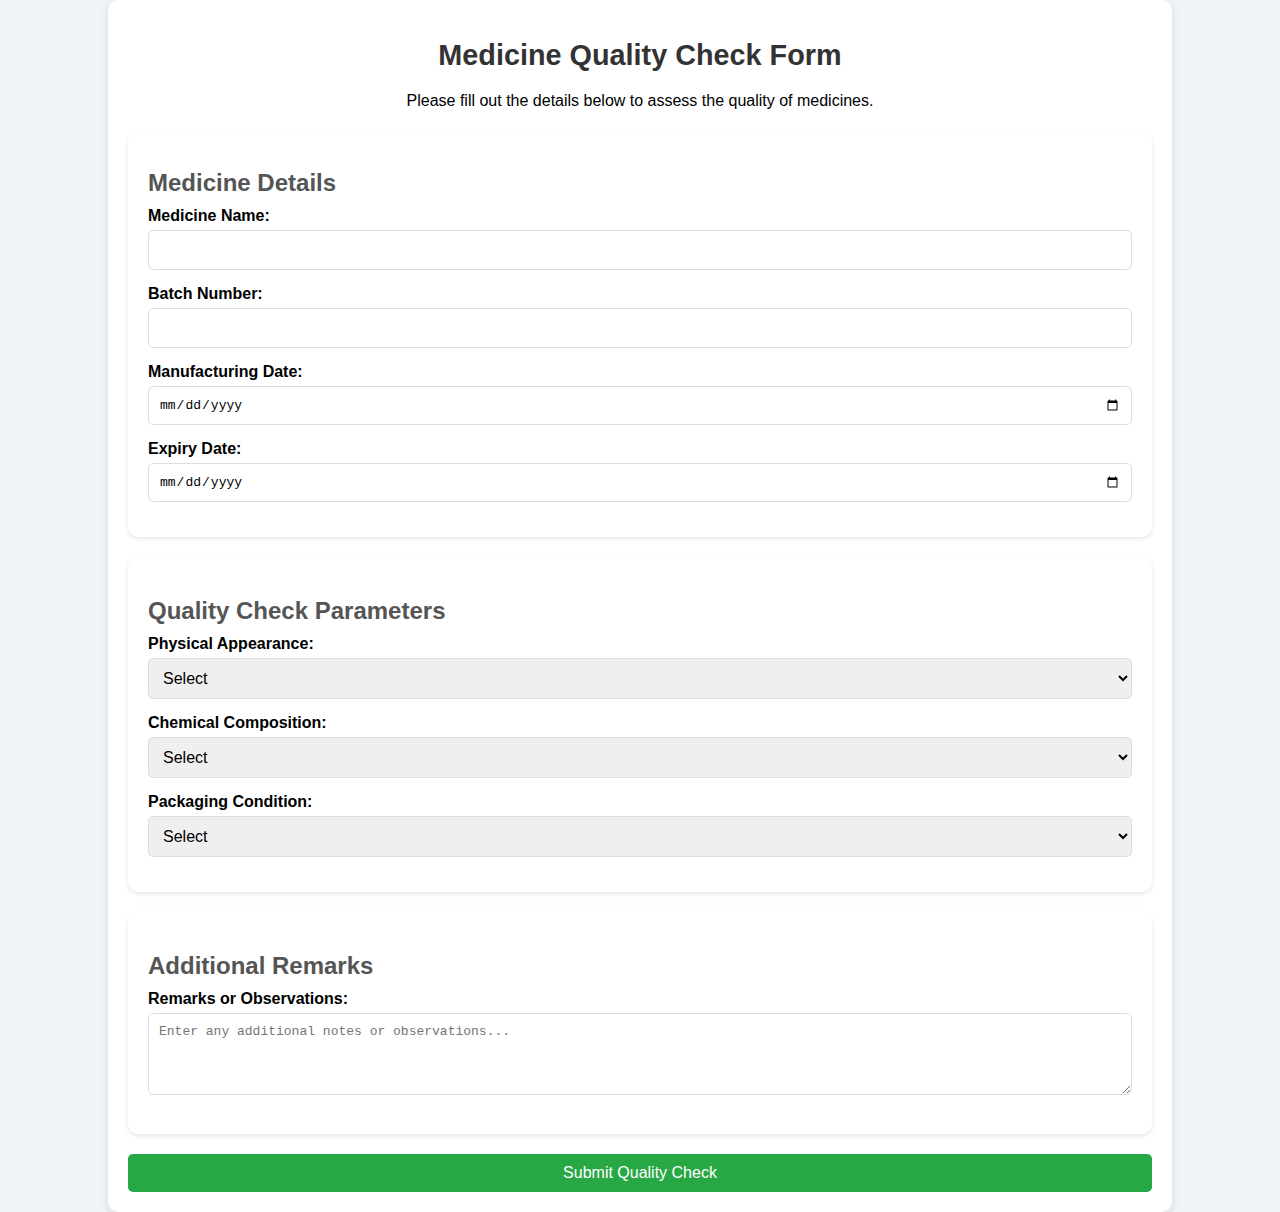
<file: medform/medicine_quality_form.html>
<!DOCTYPE html>
<html lang="en">
<head>
    <meta charset="UTF-8">
    <meta name="viewport" content="width=device-width, initial-scale=1.0">
    <title>Medichecker - Medicine Quality Check Form</title>
    <link rel="stylesheet" href="styles.css">
</head>
<body>
    <div class="container">
        <header>
            <h1>Medicine Quality Check Form</h1>
            <p>Please fill out the details below to assess the quality of medicines.</p>
        </header>

        <form id="quality-check-form">
            <!-- Medicine Details -->
            <section>
                <h2>Medicine Details</h2>
                <label for="medicine-name">Medicine Name:</label>
                <input type="text" id="medicine-name" name="medicineName" required />

                <label for="batch-number">Batch Number:</label>
                <input type="text" id="batch-number" name="batchNumber" required />

                <label for="manufacturing-date">Manufacturing Date:</label>
                <input type="date" id="manufacturing-date" name="manufacturingDate" required />

                <label for="expiry-date">Expiry Date:</label>
                <input type="date" id="expiry-date" name="expiryDate" required />
            </section>

            <!-- Quality Check Parameters -->
            <section>
                <h2>Quality Check Parameters</h2>
                <label for="physical-appearance">Physical Appearance:</label>
                <select id="physical-appearance" name="physicalAppearance" required>
                    <option value="" disabled selected>Select</option>
                    <option value="Good">Good</option>
                    <option value="Average">Average</option>
                    <option value="Poor">Poor</option>
                </select>

                <label for="chemical-composition">Chemical Composition:</label>
                <select id="chemical-composition" name="chemicalComposition" required>
                    <option value="" disabled selected>Select</option>
                    <option value="Accurate">Accurate</option>
                    <option value="Deviated">Deviated</option>
                    <option value="Not Tested">Not Tested</option>
                </select>

                <label for="packaging-condition">Packaging Condition:</label>
                <select id="packaging-condition" name="packagingCondition" required>
                    <option value="" disabled selected>Select</option>
                    <option value="Good">Good</option>
                    <option value="Damaged">Damaged</option>
                    <option value="Tampered">Tampered</option>
                </select>
            </section>

            <!-- Additional Remarks -->
            <section>
                <h2>Additional Remarks</h2>
                <label for="remarks">Remarks or Observations:</label>
                <textarea id="remarks" name="remarks" rows="4" placeholder="Enter any additional notes or observations..."></textarea>
            </section>

            <!-- Submit Button -->
            <button type="submit">Submit Quality Check</button>
        </form>
    </div>

    <script>
        // Handle form submission
        document.getElementById("quality-check-form").addEventListener("submit", function(event) {
            event.preventDefault(); // Prevent default form submission behavior

            // Gather form data
            const formData = new FormData(this);
            const qualityCheckData = {};
            formData.forEach((value, key) => {
                qualityCheckData[key] = value;
            });

            // Simulate submission (replace with actual API call)
            console.log("Form submitted:", qualityCheckData);
            alert("Quality check submitted successfully!");
        });
    </script>
</body>
</html>
</file>
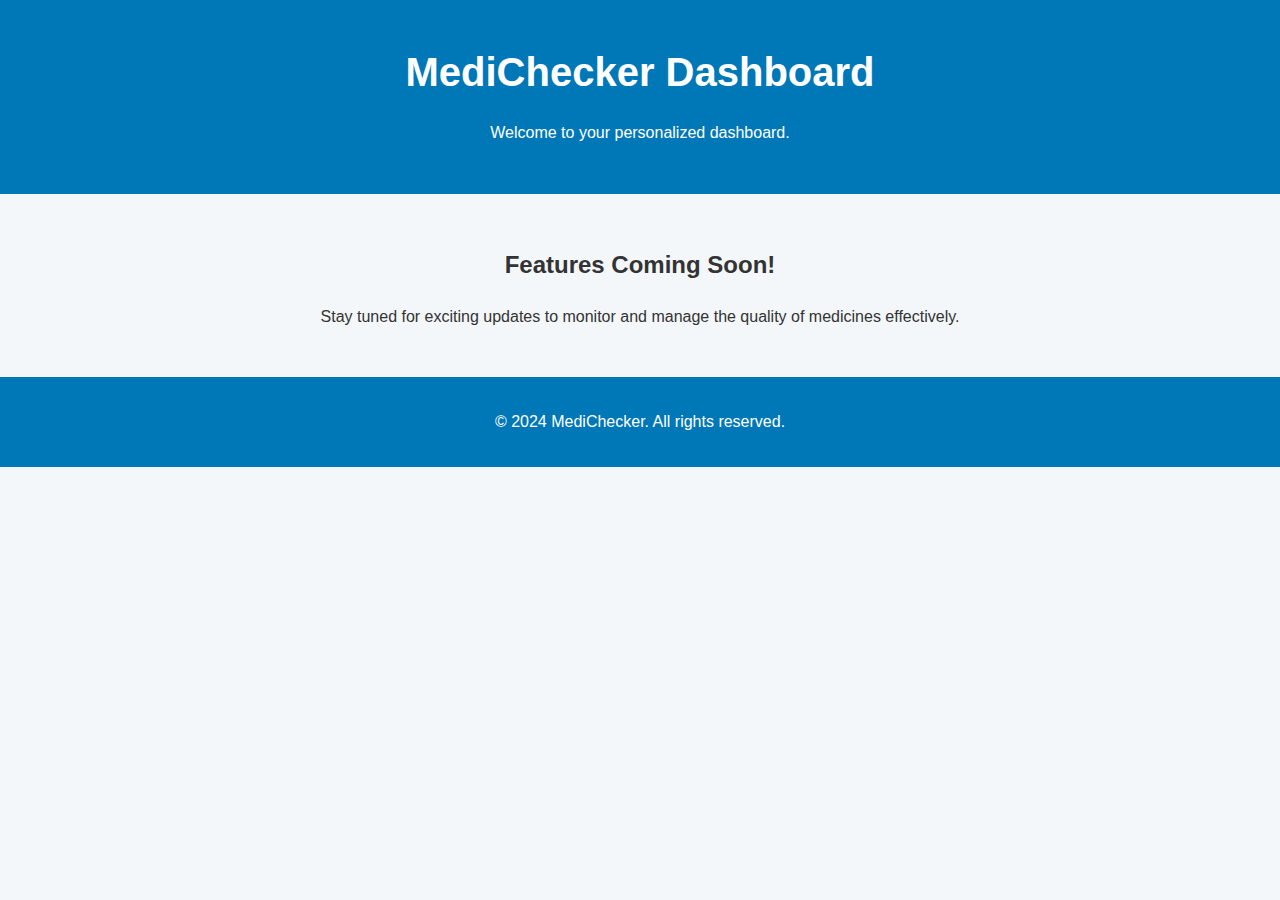
<file: medicine/dashboard.html>
<!DOCTYPE html>
<html lang="en">
<head>
  <meta charset="UTF-8">
  <meta name="viewport" content="width=device-width, initial-scale=1.0">
  <title>Dashboard - MediChecker</title>
  <link rel="stylesheet" href="styles.css">
</head>
<body>
  <header class="header">
    <div class="container">
      <h1>MediChecker Dashboard</h1>
      <p>Welcome to your personalized dashboard.</p>
    </div>
  </header>

  <main class="dashboard-container">
    <div class="container">
      <h2>Features Coming Soon!</h2>
      <p>Stay tuned for exciting updates to monitor and manage the quality of medicines effectively.</p>
    </div>
  </main>

  <footer class="footer">
    <div class="container">
      <p>&copy; 2024 MediChecker. All rights reserved.</p>
    </div>
  </footer>
</body>
</html>
</file>
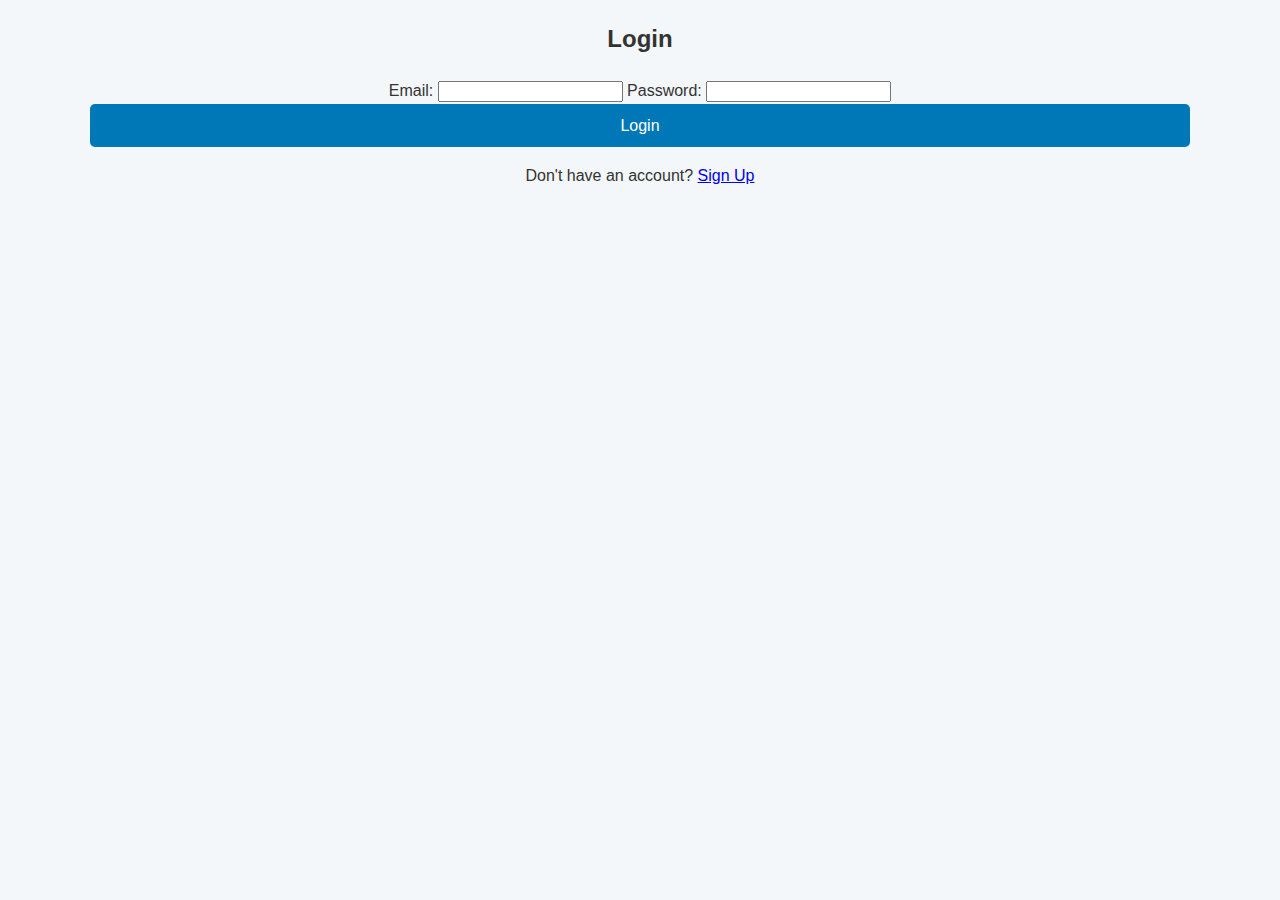
<file: medicine/login.html>
<!DOCTYPE html>
<html lang="en">
<head>
  <meta charset="UTF-8">
  <meta name="viewport" content="width=device-width, initial-scale=1.0">
  <title>Login - Medicine Quality Monitoring</title>
  <link rel="stylesheet" href="styles.css">
</head>
<body>
  <div class="container">
    <h2>Login</h2>
    <form>
      <label for="email">Email:</label>
      <input type="email" id="email" name="email" required>
      <label for="password">Password:</label>
      <input type="password" id="password" name="password" required>
      <button type="submit" class="cta-button">Login</button>
    </form>
    <p>Don't have an account? <a href="signup.html">Sign Up</a></p>
  </div>
</body>
</html>
</file>
<file: medform/styles.css>
body {
    font-family: Arial, sans-serif;
    background-color: #f0f4f7;
    margin: 0;
    padding: 0;
}

.container {
    width: 80%;
    margin: auto;
    background-color: white;
    padding: 20px;
    border-radius: 10px;
    box-shadow: 0 4px 10px rgba(0, 0, 0, 0.1);
}

header {
    text-align: center;
    margin-bottom: 20px;
}

h1 {
    color: #333;
    font-size: 1.8em;
}

form {
    display: flex;
    flex-direction: column;
    gap: 20px;
}

section {
    background-color: #ffffff;
    padding: 20px;
    border-radius: 10px;
    box-shadow: 0 2px 4px rgba(0, 0, 0, 0.1);
}

section h2 {
    margin-bottom: 10px;
    color: #555;
}

label {
    display: block;
    margin-bottom: 5px;
    font-weight: bold;
}

input, select, textarea {
    width: 100%;
    padding: 10px;
    font-size: 1em;
    margin-bottom: 15px;
    border: 1px solid #ddd;
    border-radius: 5px;
    box-sizing: border-box;
}

button {
    padding: 10px 20px;
    font-size: 1em;
    background-color: #28a745;
    color: white;
    border: none;
    border-radius: 5px;
    cursor: pointer;
}

button:hover {
    background-color: #218838;
}

textarea {
    resize: vertical;
}
</file>
<file: medicine/styles.css>
/* Global Styles */
body {
    font-family: Arial, sans-serif;
    line-height: 1.6;
    margin: 0;
    padding: 0;
    background: #f4f7f9;
    color: #333;
  }
  
  .container {
    max-width: 1100px;
    margin: 0 auto;
    padding: 0 1rem;
    text-align: center;
  }
  
  /* Header */
  .header {
    background: #0077b6;
    color: white;
    padding: 2rem 0;
  }
  
  .header h1 {
    font-size: 2.5rem;
    margin: 0.5rem 0;
  }
  
  .header p {
    font-size: 1rem;
  }
  
  .logo {
    width: 100px;
    margin-bottom: 1rem;
  }
  
  /* Login Section */
  .login-container {
    display: flex;
    justify-content: center;
    align-items: center;
    min-height: 60vh;
    background: #eef3f8;
    padding: 2rem 0;
  }
  
  .login-box {
    background: white;
    padding: 2rem;
    border-radius: 10px;
    box-shadow: 0 4px 10px rgba(0, 0, 0, 0.1);
    max-width: 400px;
    width: 100%;
    text-align: left;
  }
  
  .login-box h2 {
    margin-bottom: 1rem;
    color: #0077b6;
  }
  
  .login-box label {
    display: block;
    margin: 0.5rem 0 0.2rem;
    font-weight: bold;
  }
  
  .login-box input {
    width: 100%;
    padding: 0.8rem;
    margin-bottom: 1rem;
    border: 1px solid #ccc;
    border-radius: 5px;
  }
  
  .cta-button {
    display: inline-block;
    width: 100%;
    padding: 0.8rem;
    background: #0077b6;
    color: white;
    border: none;
    border-radius: 5px;
    font-size: 1rem;
    cursor: pointer;
    transition: background 0.3s;
  }
  
  .cta-button:hover {
    background: #005f99;
  }
  
  .login-box p {
    margin-top: 1rem;
    text-align: center;
  }
  
  .login-box p a {
    color: #0077b6;
    text-decoration: none;
  }
  
  .login-box p a:hover {
    text-decoration: underline;
  }
  
  /* Footer */
  .footer {
    background: #0077b6;
    color: white;
    text-align: center;
    padding: 1rem 0;
  }
/* Dropdown Styles */
select {
    width: 100%;
    padding: 0.8rem;
    margin-bottom: 1rem;
    border: 1px solid #ccc;
    border-radius: 5px;
    font-size: 1rem;
    background-color: #f9f9f9;
  }
  
  select:focus {
    outline: none;
    border-color: #0077b6;
    box-shadow: 0 0 5px rgba(0, 119, 182, 0.5);
  }
/* Form Container */
.form-container {
    display: flex;
    justify-content: center;
    align-items: center;
    min-height: 70vh;
    background: #eef3f8;
    padding: 2rem 0;
  }
  
  .form-box {
    background: white;
    padding: 2rem;
    border-radius: 10px;
    box-shadow: 0 4px 10px rgba(0, 0, 0, 0.1);
    max-width: 500px;
    width: 100%;
    text-align: left;
  }
  
  .form-box h2 {
    margin-bottom: 1.5rem;
    color: #0077b6;
  }
  
  .form-box label {
    display: block;
    margin-bottom: 0.5rem;
    font-weight: bold;
  }
  
  .form-box input,
  .form-box textarea {
    width: 100%;
    padding: 0.8rem;
    margin-bottom: 1rem;
    border: 1px solid #ccc;
    border-radius: 5px;
    font-size: 1rem;
  }
  
  textarea {
    resize: none;
  }
  
  .form-box .cta-button {
    display: inline-block;
    width: 100%;
    padding: 0.8rem;
    background: #0077b6;
    color: white;
    border: none;
    border-radius: 5px;
    font-size: 1rem;
    cursor: pointer;
    transition: background 0.3s;
  }
  
  .form-box .cta-button:hover {
    background: #005f99;
  }
/* Dashboard Header */
.dashboard-header {
    background: #005f99;
    color: white;
    text-align: center;
    padding: 2rem 0;
  }
  
  .dashboard-header h1 {
    margin-bottom: 0.5rem;
    font-size: 2rem;
  }
  
  .dashboard-header p {
    font-size: 1.2rem;
  }
  
  /* Dashboard Container */
  .dashboard-container {
    padding: 2rem 1rem;
    background: #f4f7f9;
  }
  
  .dashboard-overview, .dashboard-actions {
    margin-bottom: 2rem;
  }
  
  .dashboard-overview h2, .dashboard-actions h2 {
    font-size: 1.8rem;
    margin-bottom: 1rem;
    color: #0077b6;
  }
  
  /* Dashboard Grid */
  .dashboard-grid {
    display: grid;
    grid-template-columns: repeat(auto-fit, minmax(250px, 1fr));
    gap: 1.5rem;
  }
  
  /* Dashboard Cards */
  .card {
    background: white;
    border-radius: 10px;
    padding: 1.5rem;
    box-shadow: 0 4px 10px rgba(0, 0, 0, 0.1);
    text-align: left;
  }
  
  .card h3 {
    margin-bottom: 1rem;
    font-size: 1.2rem;
    color: #0077b6;
  }
  
  .card p {
    margin-bottom: 0.5rem;
  }
  
  .status-green {
    color: #28a745;
    font-weight: bold;
  }
  
  /* Button Styles */
  .cta-button {
    display: inline-block;
    padding: 0.8rem;
    background: #0077b6;
    color: white;
    border: none;
    border-radius: 5px;
    font-size: 1rem;
    cursor: pointer;
    transition: background 0.3s;
  }
  
  .cta-button:hover {
    background: #005f99;
  }
</file>
